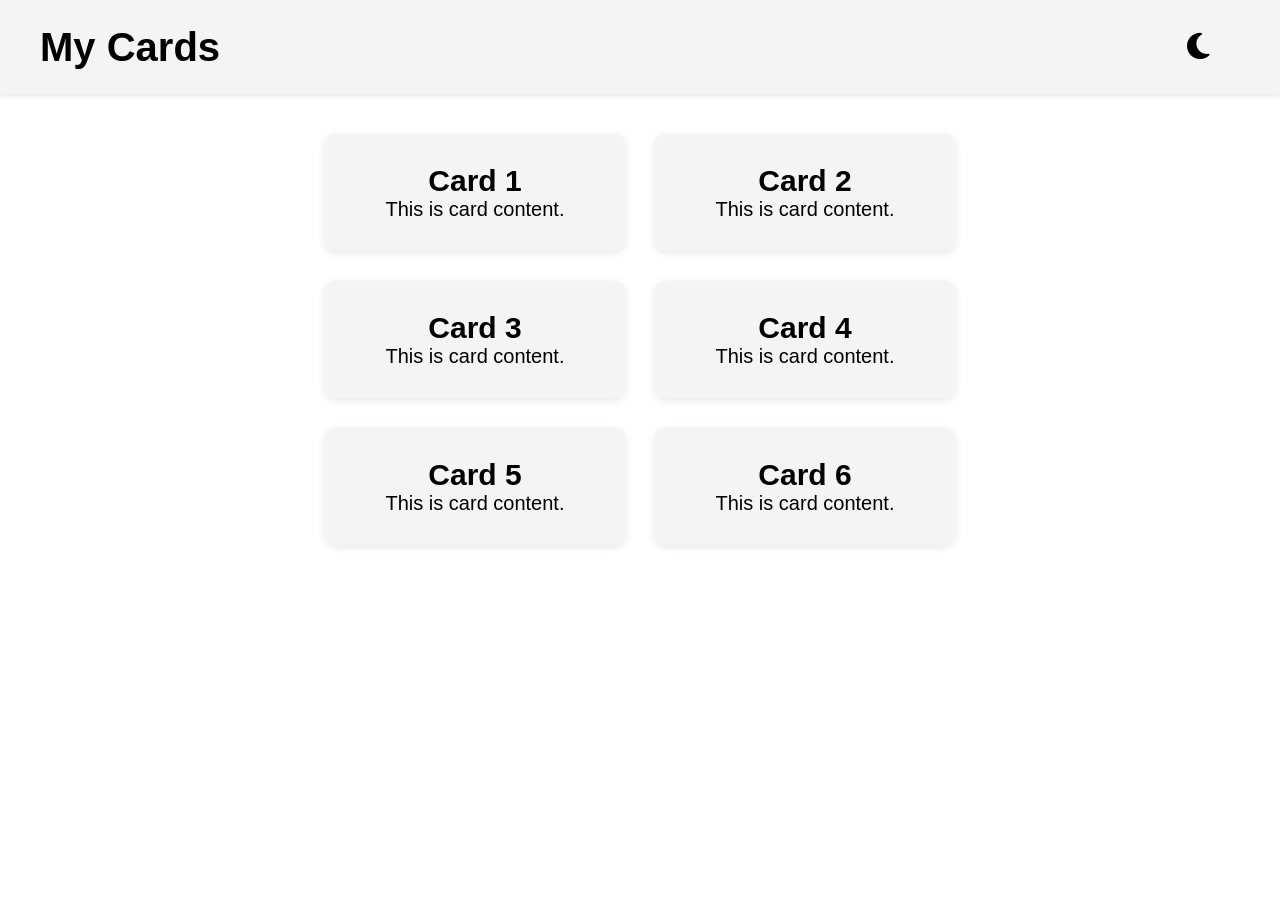
<file: Day28/index.html>
<!DOCTYPE html>
<html lang="en">

<head>
    <meta charset="UTF-8">
    <meta name="viewport" content="width=device-width, initial-scale=1.0">
    <title>Light/Dark Mode Cards</title>
    <link rel="stylesheet" href="style.css">

    <!-- Font Awesome -->
    <link rel="stylesheet" href="https://cdnjs.cloudflare.com/ajax/libs/font-awesome/6.7.1/css/all.min.css"
        integrity="sha512-5Hs3dF2AEPkpNAR7UiOHba+lRSJNeM2ECkwxUIxC1Q/FLycGTbNapWXB4tP889k5T5Ju8fs4b1P5z/iB4nMfSQ=="
        crossorigin="anonymous" referrerpolicy="no-referrer" />
</head>

<body>
    <header>
        <h1>My Cards</h1>
        <button id="toggleBtn">
            <i id="icon" class="fa-solid fa-moon moon"></i>
        </button>
    </header>

    <main class="container">
        <div class="card">
            <h2>Card 1</h2>
            <p>This is card content.</p>
        </div>
        <div class="card">
            <h2>Card 2</h2>
            <p>This is card content.</p>
        </div>
        <div class="card">
            <h2>Card 3</h2>
            <p>This is card content.</p>
        </div>
        <div class="card">
            <h2>Card 4</h2>
            <p>This is card content.</p>
        </div>
        <div class="card">
            <h2>Card 5</h2>
            <p>This is card content.</p>
        </div>
        <div class="card">
            <h2>Card 6</h2>
            <p>This is card content.</p>
        </div>
    </main>


    <script src="index.js"></script>

</body>

</html>
</file>
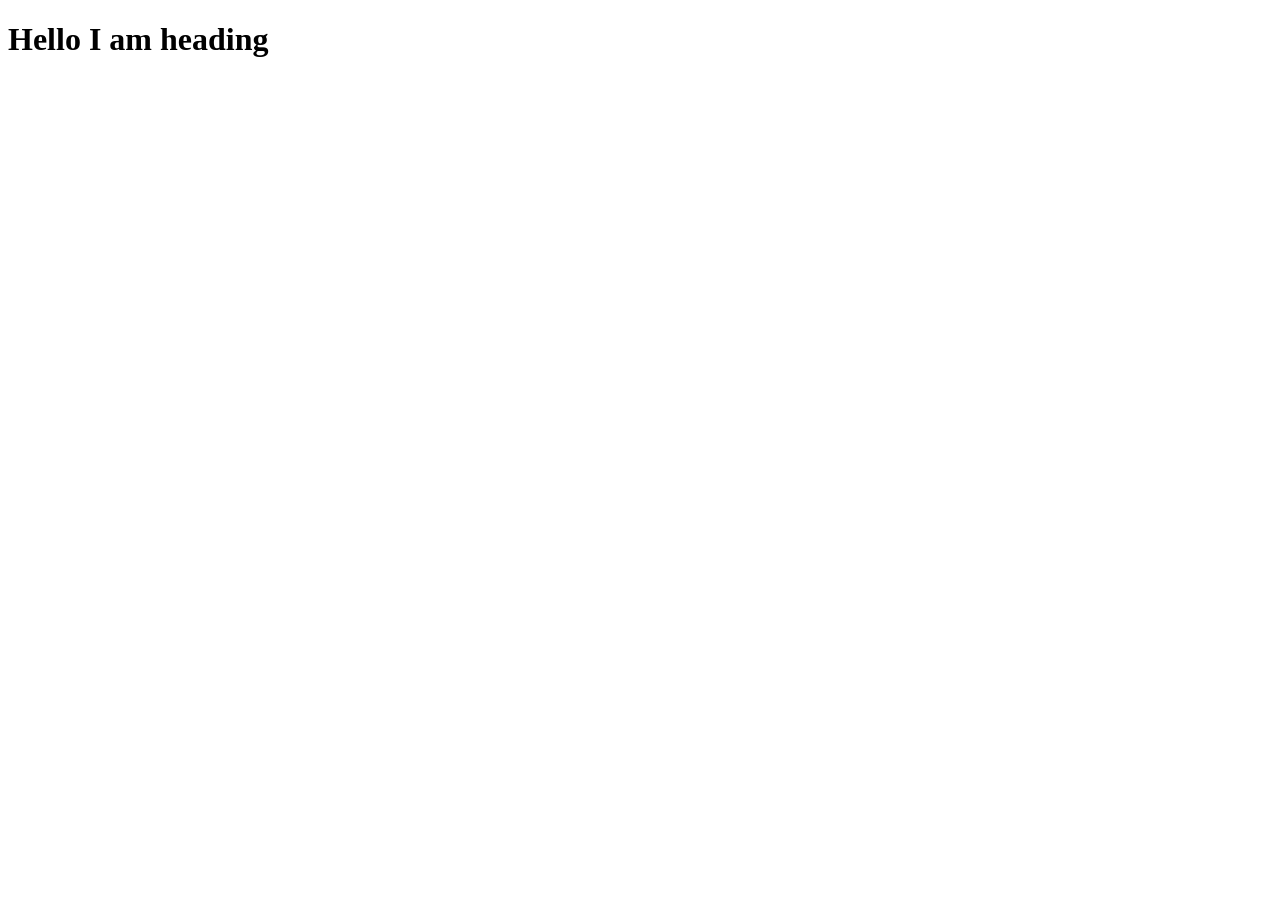
<file: Day30/index.html>
<!DOCTYPE html>
<html lang="en">
<head>
    <meta charset="UTF-8">
    <meta name="viewport" content="width=device-width, initial-scale=1.0">
    <title>Asynchronous JS Behaviour with Promises</title>
</head>
<body>
    <h1>Hello I am heading</h1>

    <script>
        let h1 = document.querySelector("h1");

        let oldColor = h1.style.color;
        function changeColor(color, delay){
            return new Promise((resolve, reject) => {
                setTimeout(
                    () => {
                        console.log(`Timeout runs after ${delay}ms`);
                        if (color === "orange") {
                            reject(`color = ${color} is rejected`)
                        } else {
                            h1.style.color = color;
                            resolve(`color = ${color} changed successfully`);
                        }
                    }, delay);
            })
        }

        let pr1 = changeColor("red", 3000);
        console.log(pr1);
        
        pr1 
            .then((result) => {
                console.log(result);
                let pr2 = changeColor("orange", 3000);
                console.log(pr2);
                return pr2;
            })
            .then((result) => {
                console.log(result);
                let pr3 = changeColor("blue", 3000);
                console.log(pr3);
                return pr3;
            })
            .then((result) => {
                console.log(result);
            })
            .catch((error) => {
                console.log(error);
            })

    </script>
</body>
</html>
</file>
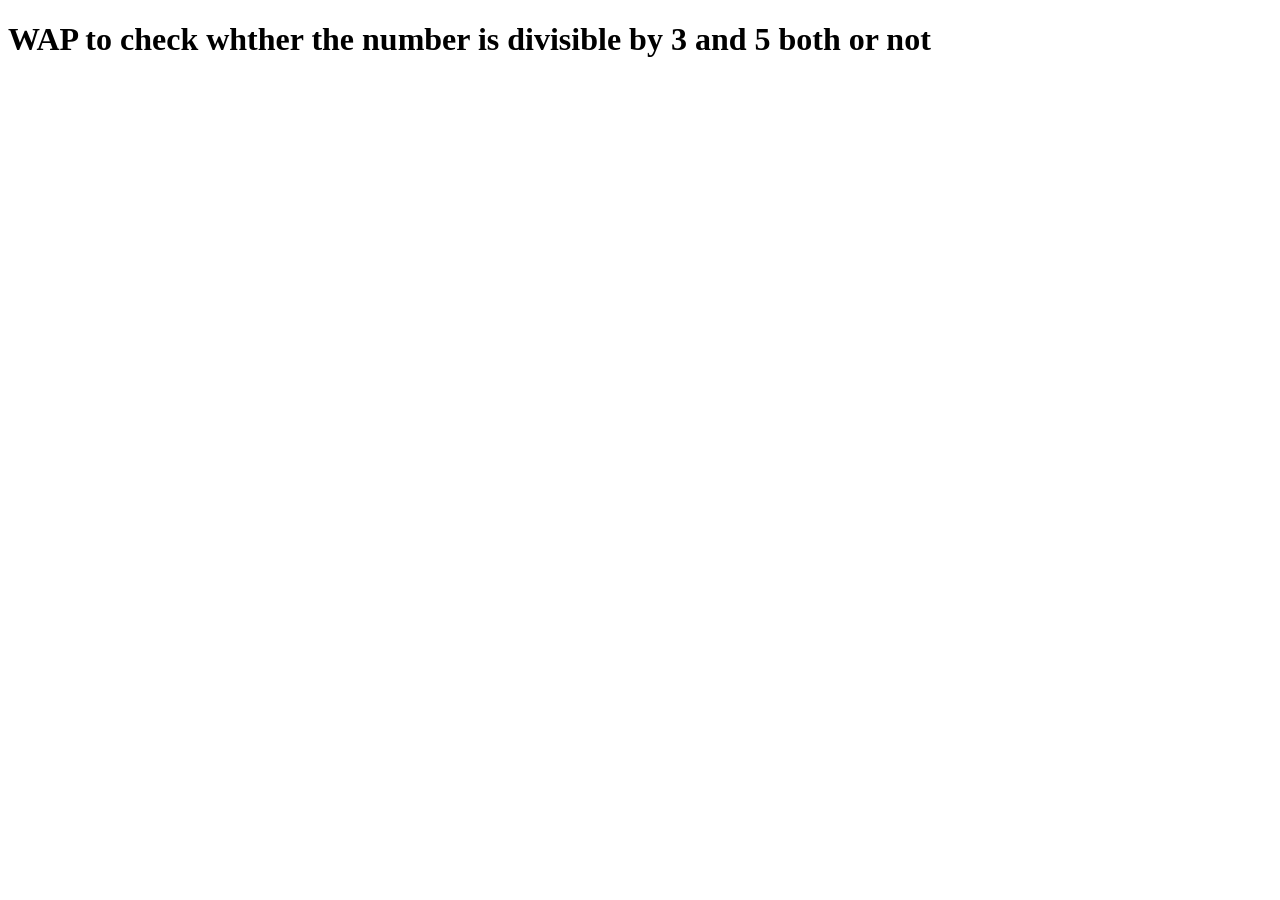
<file: Day02/ifelse2.html>
<!DOCTYPE html>
<html lang="en">
<head>
    <meta charset="UTF-8">
    <meta name="viewport" content="width=device-width, initial-scale=1.0">
    <title>Document</title>
</head>
<body>
    <h1>WAP to check whther the number is divisible by 3 and 5 both or not</h1>

    <script>
        let n1 = parseInt(prompt("Enter a number: "));
        if (n1 % 3 == 0 && n1 % 5 == 0) {
            console.log(`Number = ${n1} is divisible by 3 and 5 both`);
        } else {
            console.log(`Number = ${n1} is not divisible by 3 and 5 both`);
        }
    </script>
</body>
</html>
</file>
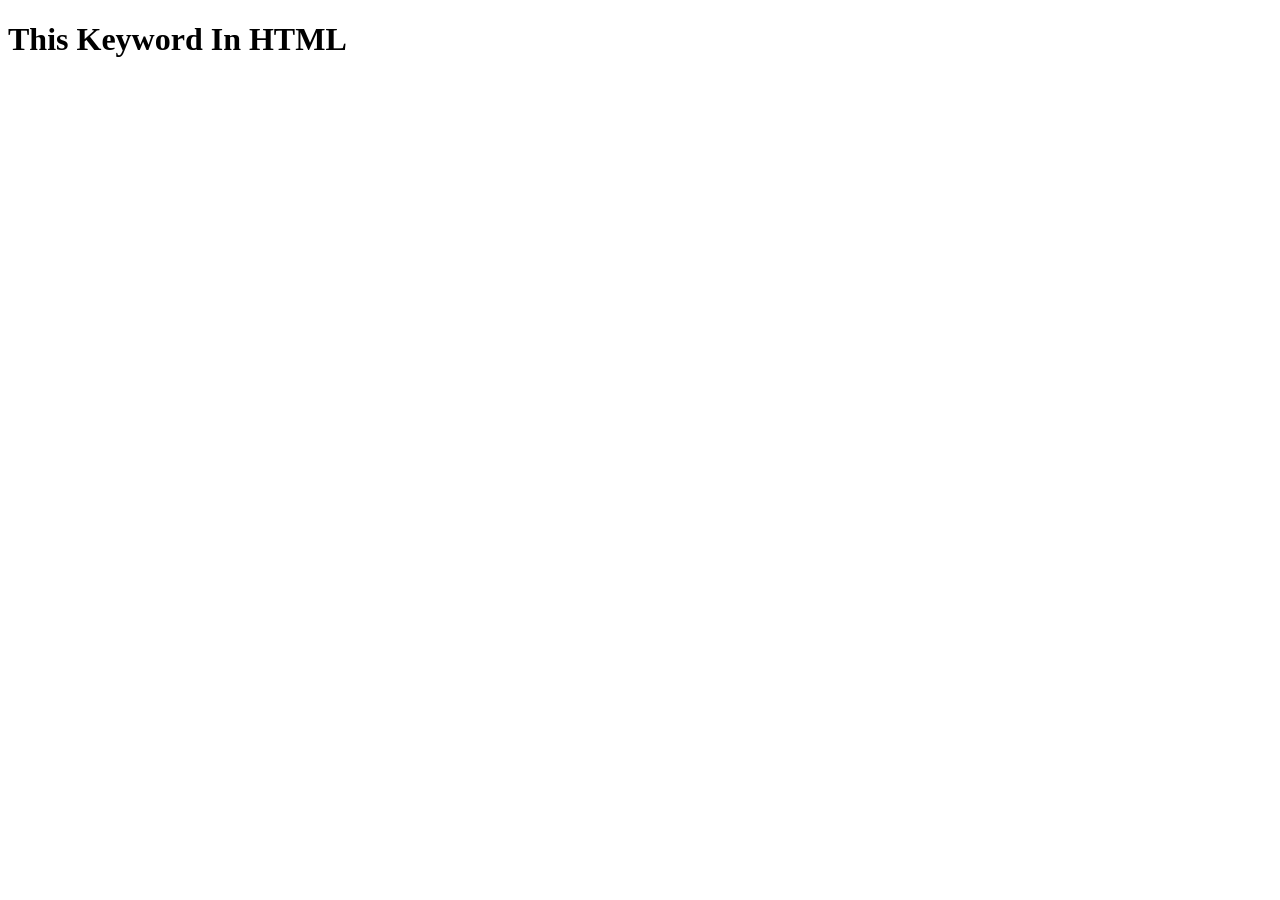
<file: Day11/this1.html>
<!DOCTYPE html>
<html lang="en">

<head>
    <meta charset="UTF-8">
    <meta name="viewport" content="width=device-width, initial-scale=1.0">
    <title>Document</title>
</head>

<body>
    <h1>This Keyword In HTML</h1>
    <script src="this1.js"></script>
</body>

</html>
</file>
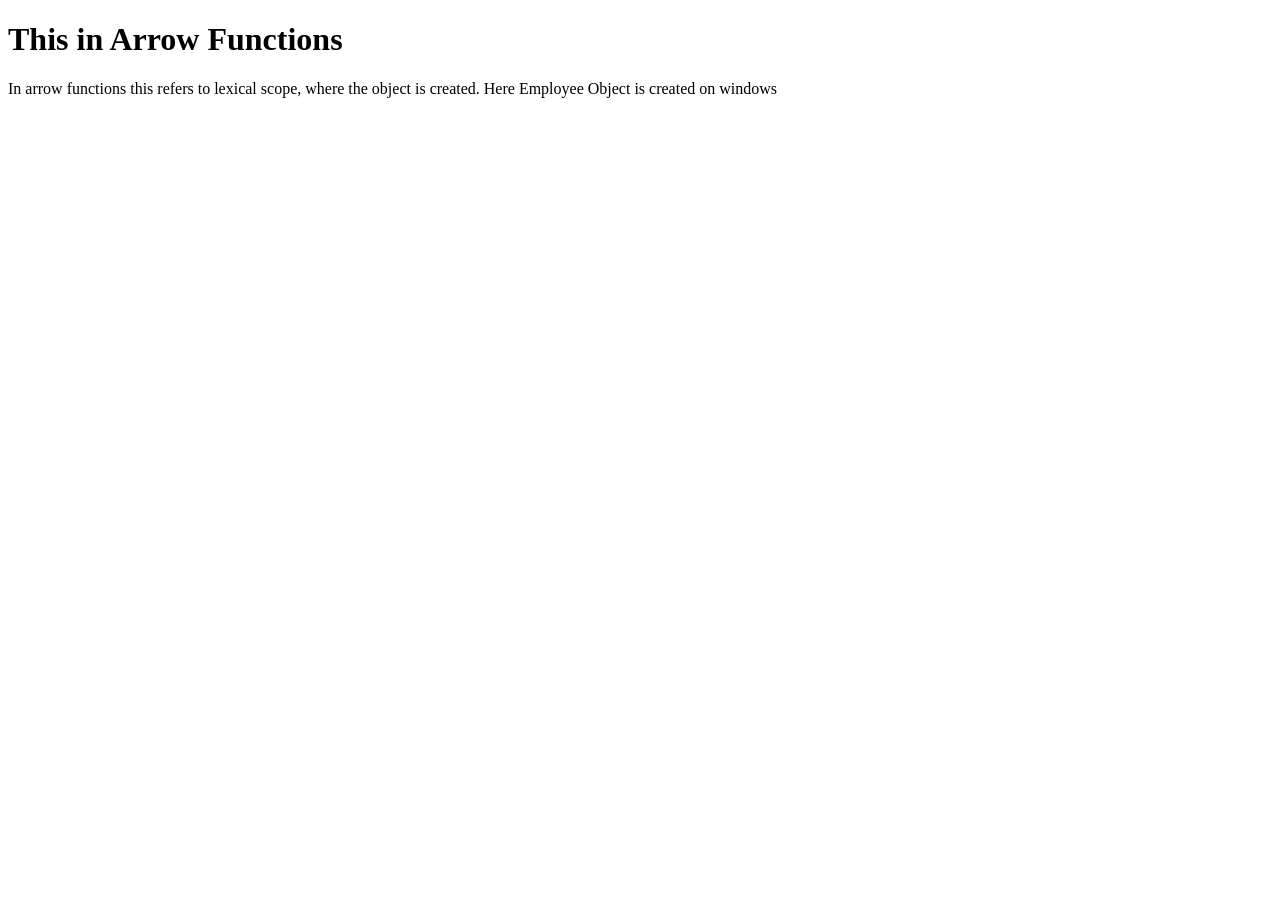
<file: Day12/this1.html>
<!DOCTYPE html>
<html lang="en">

<head>
    <meta charset="UTF-8">
    <meta name="viewport" content="width=device-width, initial-scale=1.0">
    <title>This Keyword</title>
</head>

<body>
    <h1>This in Arrow Functions</h1>
    <p>In arrow functions this refers to lexical scope, where the object is created. Here Employee Object is created on
        windows</p>
    <script src="this2.js"></script>
</body>

</html>
</file>
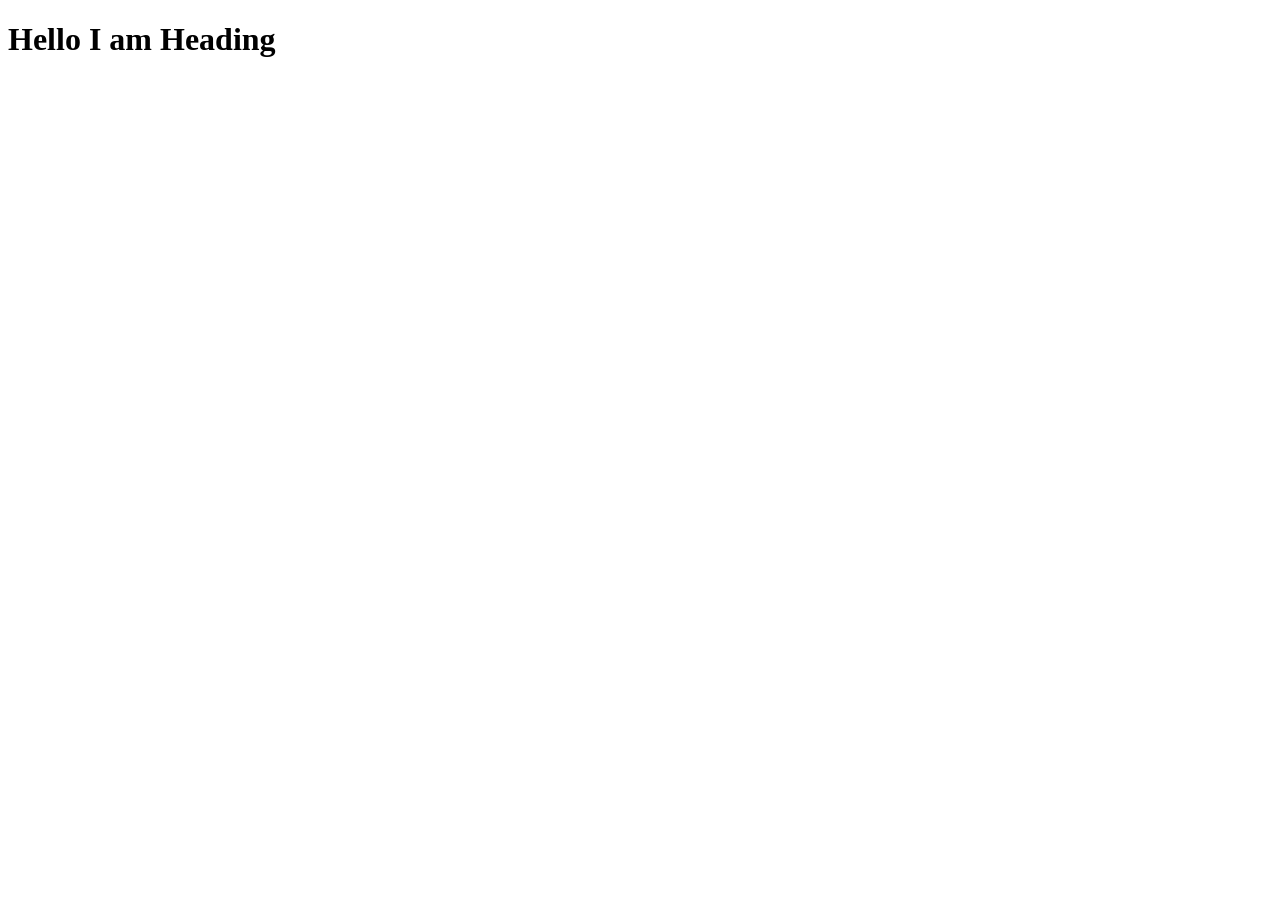
<file: Day29/index1.html>
<!DOCTYPE html>
<html lang="en">
<head>
    <meta charset="UTF-8">
    <meta name="viewport" content="width=device-width, initial-scale=1.0">
    <title>Asynchronous JS Behaviour</title>
</head>
<body>
    <h1>Hello I am Heading</h1>

    <script>
        let h1 = document.querySelector("h1");

        let oldColor = h1.style.color;
        function changeColor(color, delay){
            setTimeout(
                () => {
                    h1.style.color = color;
                    console.log(`Timeout runs after ${delay}ms`);
                }, delay);
        }

        changeColor("red", 2000);
        changeColor("green", 4000);
        changeColor("blue", 6000);
        changeColor(oldColor, 8000);

        /*setTimeout(() => {
            h1.style.color = "red";
            console.log("First timeout");
        }, 2000);
        setTimeout(() => {
            h1.style.color = "blue";
            console.log("Second timeout");
        }, 4000);
        setTimeout(() => {
            h1.style.color = "orange";
            console.log("Third timeout");
        }, 6000);
        setTimeout(() => {
            h1.style.color = oldColor;
            console.log("Final timeout");
        }, 8000);*/

        
    </script>
</body>
</html>
</file>
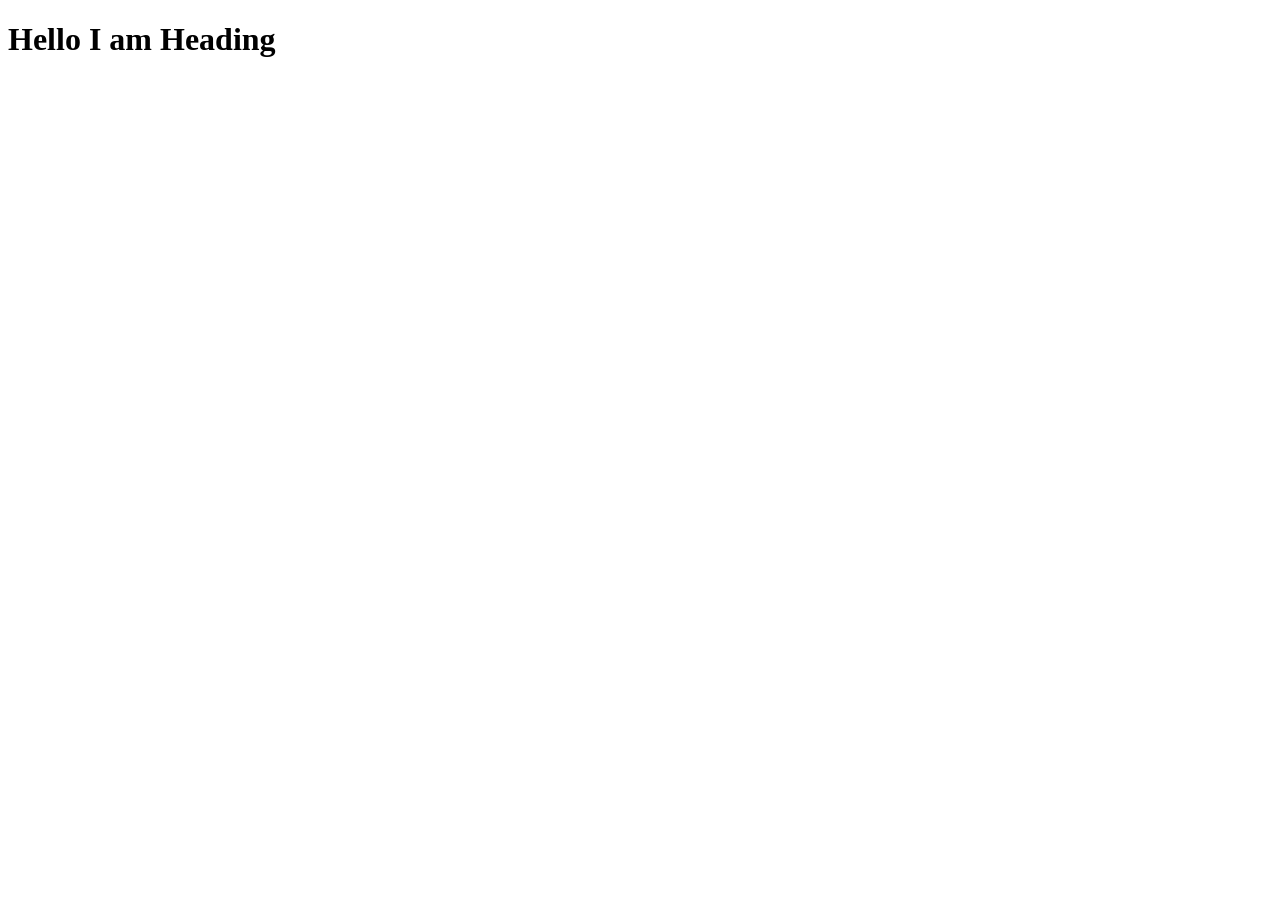
<file: Day29/index2.html>
<!DOCTYPE html>
<html lang="en">
<head>
    <meta charset="UTF-8">
    <meta name="viewport" content="width=device-width, initial-scale=1.0">
    <title>Asynchronous JS Behaviour</title>
</head>
<body>
    <h1>Hello I am Heading</h1>

    <script>
        // every 2 second I want to change color of h1 3 times
        let h1 = document.querySelector("h1");
        let oldColor = h1.style.color;
        // transform change color fn to higher order function

        function changeColor(color, delay, nextColorChangeFn){
            setTimeout(
                () => {
                    h1.style.color = color;
                    console.log(`Timeout runs after ${delay}ms`);
                    console.log(`Completed`);

                    if (nextColorChangeFn){
                        nextColorChangeFn();
                    } else {
                        setTimeout(() => {
                            he.style.color = oldColor;
                        }, 2000);
                    }
                }, delay);
        }

        changeColor("red", 2000, () => {
            changeColor("blue", 2000, () => {
                changeColor("green", 2000, () => { 
                    changeColor("purple", 2000, () => {
                        changeColor("green", 2000);
                    });           
                });
            });
        });
        

         /*
        1. Nesting of functions calls is called as callback hell
        2. TO handle callback hell JS have 2 options
            a. Promises
            b. async await
        */
        
    </script>
</body>
</html>
</file>
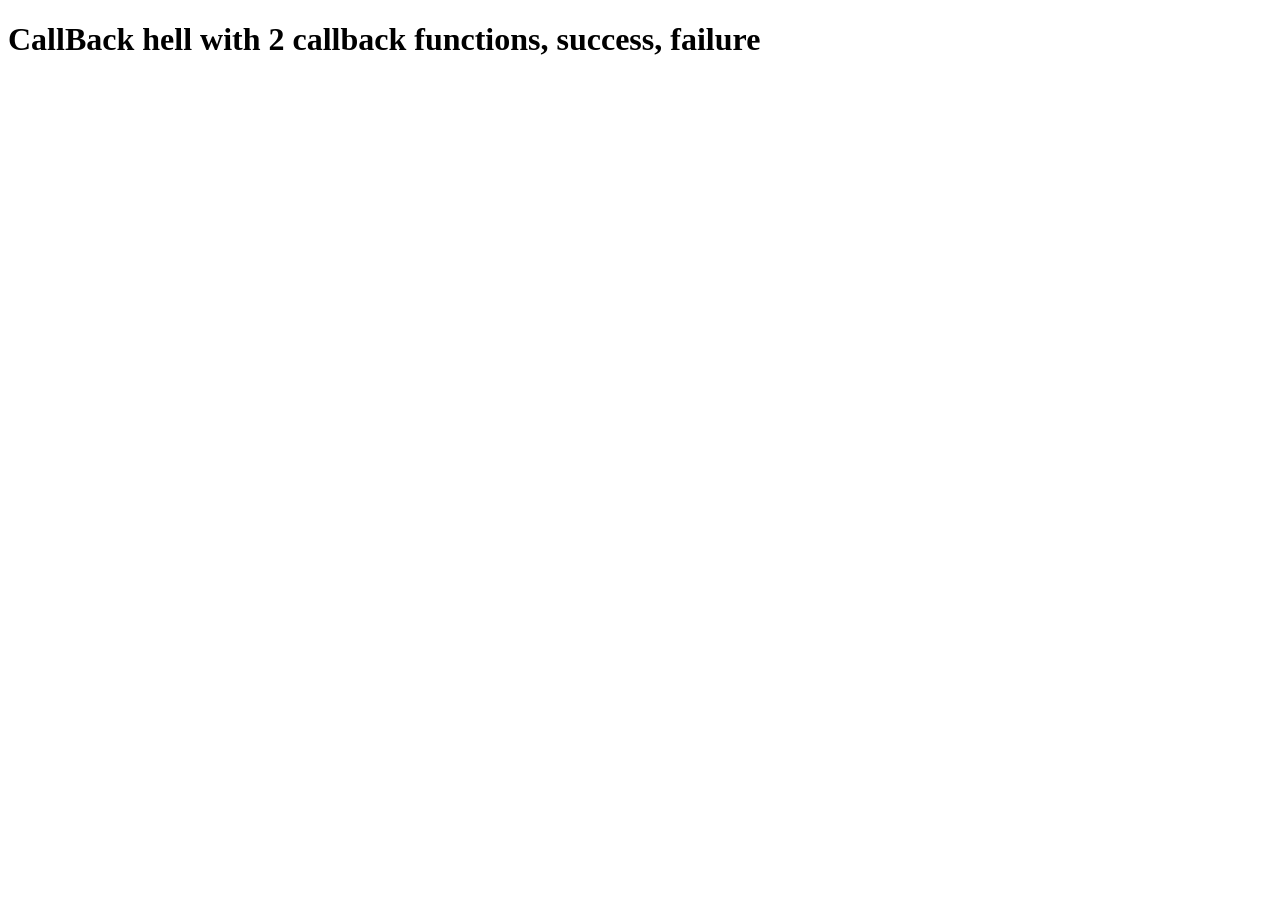
<file: Day29/index3.html>
<!DOCTYPE html>
<html lang="en">

<head>
    <meta charset="UTF-8">
    <meta name="viewport" content="width=device-width, initial-scale=1.0">
    <title>Document</title>
</head>

<body>
    <h1>CallBack hell with 2 callback functions, success, failure</h1>

    <script>

        function saveToDb(data, successFn, failureFn) {
            // Generate random number between 1 to 10
            let internetSpeed = Math.floor(Math.random() * 10) + 1;

            console.log(`Internet Speed = ${internetSpeed}`);
            console.log(data);

            if (internetSpeed > 4) {
                successFn();
            } else {
                failureFn()
            }
        }

        saveToDb("First Data", () => {
            console.log("Success 1: First Data Saved Successfully");

            saveToDb("Second Data", () => {
                console.log("Success 2: Second Data Saved Successfully");

                saveToDb("Third Data", () => {
                    console.log("Success 3: Third Data Saved Successfully");


                }, () => {

                    console.log("Failed 3: Third Data Not Saved Successfully.. Stopping");

                })

            }, () => {
                console.log("Failed 2: Second Data Not Saved Successfully.. Stopping");

            });
        }, () => {

            console.log("Failed 1: First Data Not Saved Successfully.. Stopping");
        })

    </script>
</body>

</html>
</file>
<file: Day28/style.css>
* {
  margin: 0;
  padding: 0;
  box-sizing: border-box;
}
:root {
  --bg-color: #ffffff;
  --text-color: #000000;
  --card-bg: #f4f4f4;
  --card-shadow: rgba(0, 0, 0, 0.1);
  --card-shadow-hover: rgba(0, 0, 0, 0.647);
}

html {
  font-size: 20px;
}

body.dark {
  --bg-color: #121212;
  --text-color: #ffffff;
  --card-bg: #1e1e1e;
  --card-shadow: rgba(255, 255, 255, 0.1);
  --card-shadow-hover: rgba(255, 255, 255, 0.66);
}

body {
  font-family: Arial, sans-serif;
  background: var(--bg-color);
  color: var(--text-color);
  transition: background 0.3s, color 0.3s;
}

header {
  padding: 1rem 2rem;
  display: flex;
  justify-content: space-between;
  align-items: center;
  background: var(--card-bg);
  box-shadow: 0 2px 5px var(--card-shadow);
}

h1 {
  margin: 0;
}

/* Clean button with only icon */
#toggleBtn {
  background: transparent;
  border: none;
  cursor: pointer;
  margin-right: 20px;
  font-size: 1.5rem;
  padding: 10px;
  color: var(--text-color);
  transition: all 0.5s, color 0.3s;
}

/* #toggleBtn:hover {
  transform: translateY(-2px);
} */

.sun,
.moon {
  transition: all 0.5s, color 0.3s;
}

.sun:hover {
  color: #ff9800;
  /* orange highlight on hover */
}

.moon:hover {
  color: #0077ff;
  /* orange highlight on hover */
}

.container {
  display: flex;
  /* flex-direction: column; */
  flex-wrap: wrap;
  gap: 1.5rem;
  justify-content: center;
  padding: 2rem;
  width: 80%;
  margin-inline: auto;
}

.card {
  background: var(--card-bg);
  box-shadow: 0 2px 8px var(--card-shadow);
  border-radius: 10px;
  width: 300px;
  padding: 1.5rem;
  cursor: pointer;
  text-align: center;
  transition: all 0.3s;
}
.card:hover {
  box-shadow: 0 2px 8px var(--card-shadow-hover);
}

.card h2 {
  margin-top: 0;
}
</file>
